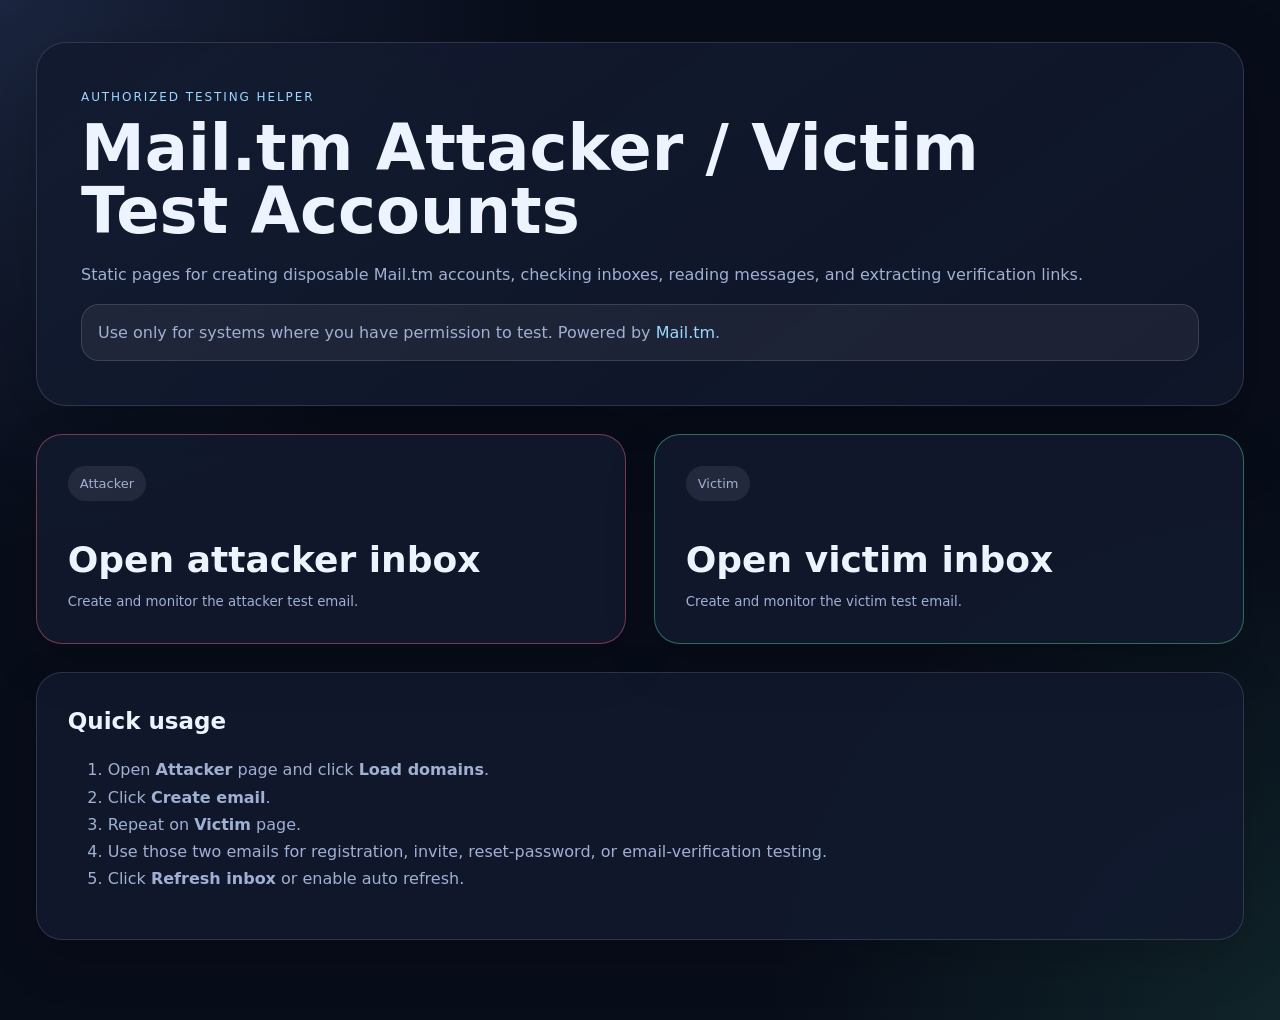
<file: index.html>
<!doctype html>
<html lang="en">
<head>
  <meta charset="utf-8" />
  <meta name="viewport" content="width=device-width, initial-scale=1" />
  <title>Mail.tm Test Accounts</title>
  <link rel="stylesheet" href="./shared.css" />
</head>
<body>

<!-- ========== HOME ========== -->
<section id="section-home" class="shell">
  <main>
    <section class="hero">
      <p class="eyebrow">Authorized testing helper</p>
      <h1>Mail.tm Attacker / Victim Test Accounts</h1>
      <p>
        Static pages for creating disposable Mail.tm accounts, checking inboxes,
        reading messages, and extracting verification links.
      </p>
      <p class="notice">
        Use only for systems where you have permission to test.
        Powered by <a href="https://mail.tm/" target="_blank" rel="noreferrer">Mail.tm</a>.
      </p>
    </section>

    <section class="grid two">
      <a class="role-card attacker" href="#attacker">
        <span>Attacker</span>
        <strong>Open attacker inbox</strong>
        <small>Create and monitor the attacker test email.</small>
      </a>

      <a class="role-card victim" href="#victim">
        <span>Victim</span>
        <strong>Open victim inbox</strong>
        <small>Create and monitor the victim test email.</small>
      </a>
    </section>

    <section class="card">
      <h2>Quick usage</h2>
      <ol>
        <li>Open <strong>Attacker</strong> page and click <strong>Load domains</strong>.</li>
        <li>Click <strong>Create email</strong>.</li>
        <li>Repeat on <strong>Victim</strong> page.</li>
        <li>Use those two emails for registration, invite, reset-password, or email-verification testing.</li>
        <li>Click <strong>Refresh inbox</strong> or enable auto refresh.</li>
      </ol>
    </section>
  </main>
</section>

<!-- ========== ATTACKER ========== -->
<section id="section-attacker" class="shell" style="display:none">
  <main>
    <nav class="topbar">
      <a href="#home">← Home</a>
      <a href="#attacker">Attacker</a>
      <a href="#victim">Victim</a>
    </nav>

    <section class="hero compact attacker">
      <p class="eyebrow">Mail.tm disposable inbox</p>
      <h1>Attacker Email Page</h1>
      <p>
        Create one Mail.tm account for the attacker role, then monitor the inbox and extract links.
      </p>
      <p class="notice">
        This page stores the generated email, password, and token in your browser localStorage only.
        Do not use it for sensitive personal accounts. Keep request speed reasonable to avoid rate limits.
        Use only for authorized testing. Powered by
        <a href="https://mail.tm/" target="_blank" rel="noreferrer">Mail.tm</a>.
      </p>
    </section>

    <section class="grid">
      <section class="card">
        <div class="card-head">
          <h2>1. Account</h2>
          <span id="attk-statusBadge" class="badge idle">Idle</span>
        </div>

        <label>
          API base URL
          <input id="attk-baseUrl" value="https://api.mail.tm" />
        </label>

        <div class="row">
          <label class="grow">
            Domain
            <select id="attk-domainSelect"></select>
          </label>
          <button id="attk-loadDomainsBtn" type="button">Load domains</button>
        </div>

        <div class="row">
          <label class="grow">
            Username prefix
            <input id="attk-usernamePrefix" value="attacker" />
          </label>
          <button id="attk-randomUserBtn" type="button">Random</button>
        </div>

        <label>
          Password
          <input id="attk-passwordInput" value="" />
        </label>

        <div class="actions">
          <button id="attk-createBtn" type="button" class="primary">Create email</button>
          <button id="attk-restoreBtn" type="button">Restore saved</button>
          <button id="attk-clearBtn" type="button" class="danger">Clear local data</button>
        </div>

        <div class="account-box">
          <small>Email address</small>
          <div class="copyline">
            <code id="attk-emailOutput">not created yet</code>
            <button id="attk-copyEmailBtn" type="button">Copy</button>
          </div>
          <small>Password</small>
          <div class="copyline">
            <code id="attk-passwordOutput">-</code>
            <button id="attk-copyPasswordBtn" type="button">Copy</button>
          </div>
        </div>
      </section>

      <section class="card">
        <div class="card-head">
          <h2>2. Inbox</h2>
          <label class="switch">
            <input id="attk-autoRefresh" type="checkbox" />
            <span>Auto refresh</span>
          </label>
        </div>

        <div class="actions">
          <button id="attk-refreshBtn" type="button" class="primary">Refresh inbox</button>
          <button id="attk-copySessionBtn" type="button">Copy session JSON</button>
        </div>

        <div id="attk-inboxList" class="inbox-list empty">
          No messages loaded yet.
        </div>
      </section>
    </section>

    <section class="card">
      <div class="card-head">
        <h2>3. Message reader</h2>
        <button id="attk-copyLinksBtn" type="button">Copy extracted links</button>
      </div>

      <div id="attk-messageView" class="message-view empty">
        Select a message from inbox.
      </div>

      <h3>Extracted links</h3>
      <div id="attk-linksView" class="links-view empty">No links extracted yet.</div>
    </section>
  </main>
</section>

<!-- ========== VICTIM ========== -->
<section id="section-victim" class="shell" style="display:none">
  <main>
    <nav class="topbar">
      <a href="#home">← Home</a>
      <a href="#attacker">Attacker</a>
      <a href="#victim">Victim</a>
    </nav>

    <section class="hero compact victim">
      <p class="eyebrow">Mail.tm disposable inbox</p>
      <h1>Victim Email Page</h1>
      <p>
        Create one Mail.tm account for the victim role, then monitor the inbox and extract links.
      </p>
      <p class="notice">
        This page stores the generated email, password, and token in your browser localStorage only.
        Do not use it for sensitive personal accounts. Keep request speed reasonable to avoid rate limits.
        Use only for authorized testing. Powered by
        <a href="https://mail.tm/" target="_blank" rel="noreferrer">Mail.tm</a>.
      </p>
    </section>

    <section class="grid">
      <section class="card">
        <div class="card-head">
          <h2>1. Account</h2>
          <span id="vic-statusBadge" class="badge idle">Idle</span>
        </div>

        <label>
          API base URL
          <input id="vic-baseUrl" value="https://api.mail.tm" />
        </label>

        <div class="row">
          <label class="grow">
            Domain
            <select id="vic-domainSelect"></select>
          </label>
          <button id="vic-loadDomainsBtn" type="button">Load domains</button>
        </div>

        <div class="row">
          <label class="grow">
            Username prefix
            <input id="vic-usernamePrefix" value="victim" />
          </label>
          <button id="vic-randomUserBtn" type="button">Random</button>
        </div>

        <label>
          Password
          <input id="vic-passwordInput" value="" />
        </label>

        <div class="actions">
          <button id="vic-createBtn" type="button" class="primary">Create email</button>
          <button id="vic-restoreBtn" type="button">Restore saved</button>
          <button id="vic-clearBtn" type="button" class="danger">Clear local data</button>
        </div>

        <div class="account-box">
          <small>Email address</small>
          <div class="copyline">
            <code id="vic-emailOutput">not created yet</code>
            <button id="vic-copyEmailBtn" type="button">Copy</button>
          </div>
          <small>Password</small>
          <div class="copyline">
            <code id="vic-passwordOutput">-</code>
            <button id="vic-copyPasswordBtn" type="button">Copy</button>
          </div>
        </div>
      </section>

      <section class="card">
        <div class="card-head">
          <h2>2. Inbox</h2>
          <label class="switch">
            <input id="vic-autoRefresh" type="checkbox" />
            <span>Auto refresh</span>
          </label>
        </div>

        <div class="actions">
          <button id="vic-refreshBtn" type="button" class="primary">Refresh inbox</button>
          <button id="vic-copySessionBtn" type="button">Copy session JSON</button>
        </div>

        <div id="vic-inboxList" class="inbox-list empty">
          No messages loaded yet.
        </div>
      </section>
    </section>

    <section class="card">
      <div class="card-head">
        <h2>3. Message reader</h2>
        <button id="vic-copyLinksBtn" type="button">Copy extracted links</button>
      </div>

      <div id="vic-messageView" class="message-view empty">
        Select a message from inbox.
      </div>

      <h3>Extracted links</h3>
      <div id="vic-linksView" class="links-view empty">No links extracted yet.</div>
    </section>
  </main>
</section>

<script src="./shared.js"></script>
</body>
</html>
</file>
<file: shared.css>
:root {
  --bg: #080d1a;
  --card: #121a2f;
  --card-2: #0f1729;
  --muted: #9fb0d3;
  --text: #eef4ff;
  --line: rgba(255,255,255,.13);
  --primary: #7aa2ff;
  --primary-2: #9ad8ff;
  --danger: #ff6b8a;
  --ok: #50e3a4;
  --warn: #ffd166;
  --attacker: #ff6b8a;
  --victim: #50e3a4;
  font-family: Inter, ui-sans-serif, system-ui, -apple-system, BlinkMacSystemFont, "Segoe UI", sans-serif;
}

* { box-sizing: border-box; }

html {
  scroll-behavior: smooth;
}

body {
  margin: 0;
  min-height: 100vh;
  background:
    radial-gradient(circle at top left, rgba(122,162,255,.16), transparent 34rem),
    radial-gradient(circle at bottom right, rgba(80,227,164,.11), transparent 32rem),
    var(--bg);
  color: var(--text);
  line-height: 1.5;
}

a {
  color: var(--primary-2);
  text-decoration: none;
}

a:hover {
  text-decoration: underline;
}

.shell {
  width: min(1480px, calc(100% - 72px));
  margin: 0 auto;
  padding: 42px 0 80px;
}

.topbar {
  display: flex;
  flex-wrap: wrap;
  gap: 14px;
  margin-bottom: 26px;
}

.topbar a {
  border: 1px solid var(--line);
  background: rgba(255,255,255,.05);
  padding: 10px 14px;
  border-radius: 999px;
}

.hero {
  border: 1px solid var(--line);
  background: linear-gradient(145deg, rgba(18,26,47,.96), rgba(18,26,47,.68));
  border-radius: 30px;
  padding: clamp(26px, 4vw, 44px);
  box-shadow: 0 28px 80px rgba(0,0,0,.24);
  margin-bottom: 28px;
}

.hero.compact {
  padding: clamp(24px, 3vw, 34px);
}

.hero.attacker {
  border-color: rgba(255,107,138,.42);
}

.hero.victim {
  border-color: rgba(80,227,164,.42);
}

.eyebrow {
  color: var(--primary-2);
  text-transform: uppercase;
  letter-spacing: .16em;
  font-size: 12px;
  margin: 0 0 10px;
}

h1, h2, h3, p {
  margin-top: 0;
}

h1 {
  font-size: clamp(36px, 5vw, 64px);
  line-height: .98;
  margin-bottom: 18px;
  max-width: 980px;
}

h2 {
  font-size: 23px;
  margin-bottom: 18px;
}

h3 {
  font-size: 17px;
  margin: 26px 0 12px;
}

p, li {
  color: var(--muted);
  line-height: 1.7;
}

.notice {
  background: rgba(255,255,255,.06);
  border: 1px solid var(--line);
  padding: 14px 16px;
  border-radius: 18px;
  margin-bottom: 0;
}

.grid {
  display: grid;
  grid-template-columns: minmax(430px, 560px) minmax(520px, 1fr);
  gap: 28px;
  align-items: start;
  margin-bottom: 28px;
}

.grid.two {
  grid-template-columns: repeat(2, minmax(0, 1fr));
  margin-bottom: 28px;
}

.card, .role-card {
  border: 1px solid var(--line);
  background: rgba(18,26,47,.86);
  border-radius: 26px;
  padding: clamp(22px, 2.4vw, 32px);
  box-shadow: 0 20px 50px rgba(0,0,0,.18);
}

.card + .card {
  margin-top: 28px;
}

.role-card {
  min-height: 210px;
  display: flex;
  flex-direction: column;
  justify-content: space-between;
  color: var(--text);
  transition: transform .15s ease, border-color .15s ease;
}

.role-card:hover {
  transform: translateY(-3px);
  text-decoration: none;
}

.role-card span {
  width: max-content;
  padding: 8px 12px;
  border-radius: 999px;
  background: rgba(255,255,255,.08);
  color: var(--muted);
  font-size: 13px;
}

.role-card strong {
  display: block;
  font-size: clamp(26px, 3vw, 36px);
  margin-top: 28px;
}

.role-card small {
  color: var(--muted);
  line-height: 1.6;
}

.role-card.attacker {
  border-color: rgba(255,107,138,.42);
}

.role-card.victim {
  border-color: rgba(80,227,164,.42);
}

.subtle {
  background: rgba(18,26,47,.58);
}

.card-head, .row, .actions, .copyline {
  display: flex;
  align-items: center;
  gap: 14px;
}

.card-head {
  justify-content: space-between;
  margin-bottom: 22px;
}

.row {
  margin-bottom: 18px;
}

.actions {
  flex-wrap: wrap;
  margin: 22px 0;
}

.grow {
  flex: 1;
  min-width: 220px;
}

label {
  display: grid;
  gap: 9px;
  color: var(--muted);
  font-size: 13px;
  margin-bottom: 18px;
}

input, select, button, textarea {
  font: inherit;
}

input, select, textarea {
  width: 100%;
  color: var(--text);
  background: rgba(255,255,255,.075);
  border: 1px solid var(--line);
  border-radius: 16px;
  padding: 14px 14px;
  outline: none;
}

input:focus, select:focus, textarea:focus {
  border-color: rgba(122,162,255,.8);
  box-shadow: 0 0 0 4px rgba(122,162,255,.12);
}

button {
  color: var(--text);
  background: rgba(255,255,255,.08);
  border: 1px solid var(--line);
  border-radius: 16px;
  padding: 13px 17px;
  cursor: pointer;
  transition: transform .12s ease, border-color .12s ease, background .12s ease;
  white-space: nowrap;
}

button:hover {
  transform: translateY(-1px);
  border-color: rgba(122,162,255,.6);
  background: rgba(122,162,255,.13);
}

button.primary {
  background: linear-gradient(135deg, rgba(122,162,255,.95), rgba(154,216,255,.72));
  border-color: rgba(154,216,255,.65);
  color: #07101f;
  font-weight: 750;
}

button.danger {
  border-color: rgba(255,107,138,.6);
  color: #ffd8e1;
}

.badge {
  padding: 7px 12px;
  border-radius: 999px;
  border: 1px solid var(--line);
  color: var(--muted);
  font-size: 12px;
}

.badge.ok {
  color: var(--ok);
  border-color: rgba(80,227,164,.4);
}

.badge.warn {
  color: var(--warn);
  border-color: rgba(255,209,102,.4);
}

.badge.error {
  color: var(--danger);
  border-color: rgba(255,107,138,.4);
}

.switch {
  display: flex;
  grid-template-columns: unset;
  align-items: center;
  gap: 9px;
  margin: 0;
  white-space: nowrap;
}

.switch input {
  width: auto;
}

.account-box {
  border: 1px dashed var(--line);
  border-radius: 22px;
  padding: 18px;
  background: rgba(0,0,0,.15);
}

.account-box small {
  display: block;
  color: var(--muted);
  margin: 12px 0 8px;
}

.copyline {
  justify-content: space-between;
  background: rgba(255,255,255,.055);
  border-radius: 17px;
  padding: 12px;
  min-height: 58px;
}

.copyline code {
  display: block;
  flex: 1;
  overflow-wrap: anywhere;
  word-break: break-word;
  padding-right: 10px;
}

code {
  color: #d8e6ff;
  overflow-wrap: anywhere;
}

.inbox-list, .message-view, .links-view {
  border: 1px solid var(--line);
  border-radius: 22px;
  padding: 18px;
  min-height: 170px;
  background: rgba(0,0,0,.15);
}

.message-view {
  min-height: 220px;
}

.links-view {
  min-height: 130px;
}

.empty {
  color: var(--muted);
}

.message-item {
  display: grid;
  gap: 8px;
  padding: 16px;
  border-radius: 18px;
  border: 1px solid var(--line);
  background: rgba(255,255,255,.045);
  margin-bottom: 14px;
  cursor: pointer;
}

.message-item:hover {
  border-color: rgba(122,162,255,.55);
}

.message-item strong {
  overflow-wrap: anywhere;
}

.message-meta {
  color: var(--muted);
  font-size: 13px;
}

.message-body {
  white-space: pre-wrap;
  color: #dce8ff;
  line-height: 1.65;
  overflow-wrap: anywhere;
}

.link-item {
  display: flex;
  gap: 14px;
  align-items: center;
  justify-content: space-between;
  padding: 14px;
  border: 1px solid var(--line);
  border-radius: 18px;
  margin-bottom: 12px;
  background: rgba(255,255,255,.045);
}

.link-item a {
  overflow-wrap: anywhere;
  word-break: break-word;
}

@media (max-width: 1100px) {
  .shell {
    width: min(100% - 44px, 920px);
  }

  .grid,
  .grid.two {
    grid-template-columns: 1fr;
  }
}

@media (max-width: 640px) {
  .shell {
    width: min(100% - 24px, 100%);
    padding: 22px 0 52px;
  }

  .hero {
    border-radius: 22px;
  }

  .card, .role-card {
    border-radius: 20px;
    padding: 18px;
  }

  .row, .card-head, .copyline, .link-item {
    align-items: stretch;
    flex-direction: column;
  }

  .card-head {
    gap: 8px;
  }

  button {
    width: 100%;
  }

  .topbar a {
    flex: 1;
    text-align: center;
  }
}
</file>
